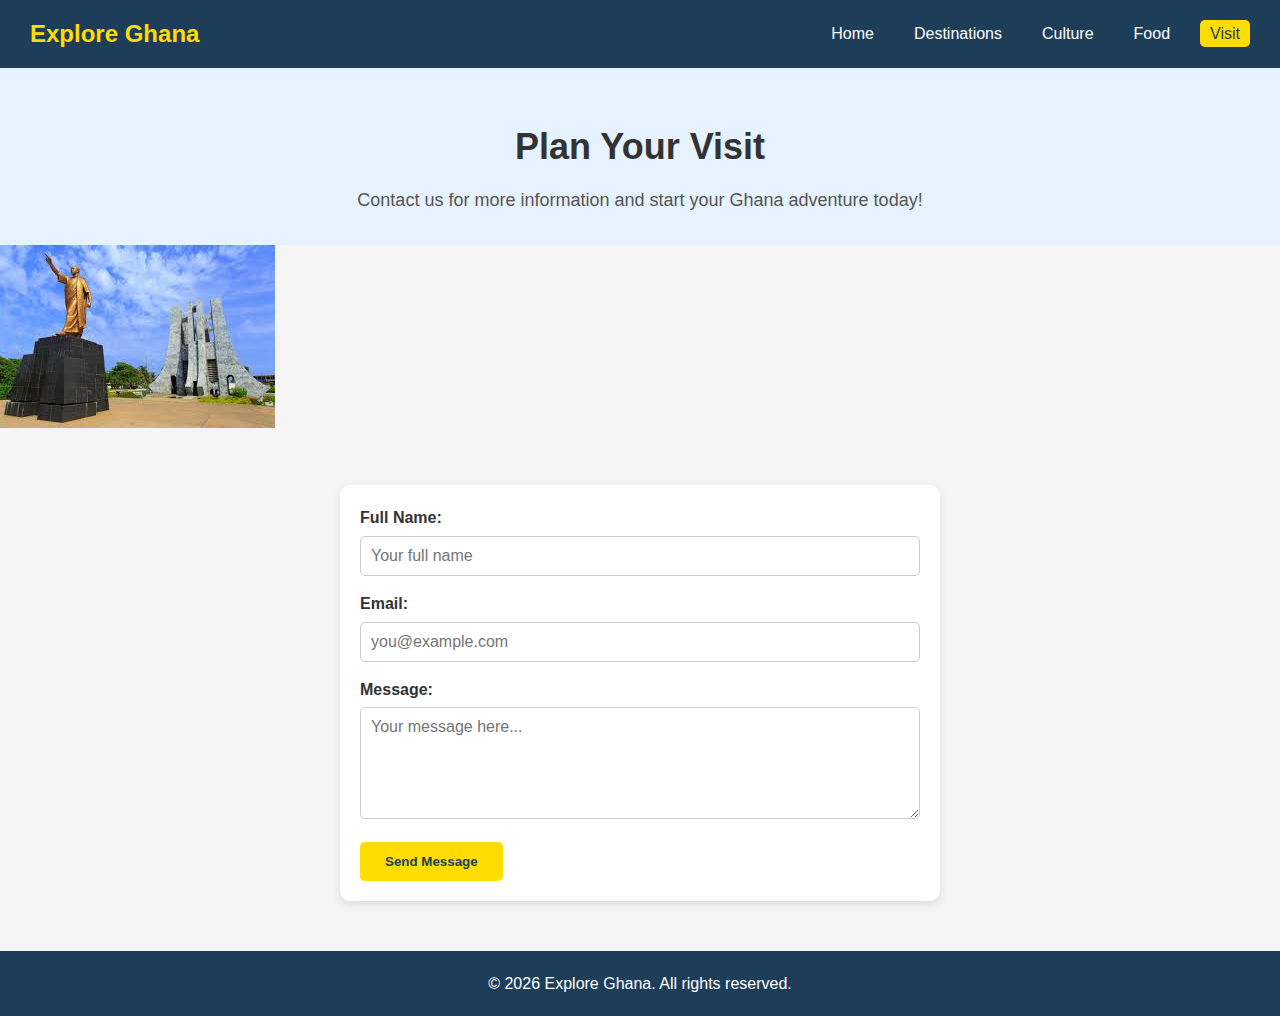
<file: project work/contact.html>
<!DOCTYPE html>
<html lang="en">
<head>
  <meta charset="UTF-8">
  <meta name="viewport" content="width=device-width, initial-scale=1.0">
  <title>Explore Ghana | Visit</title>
  <link rel="stylesheet" href="css/style.css">
</head>
<body>

  <!-- Navigation -->
  <header>
    <nav class="navbar">
      <h1 class="logo">Explore Ghana</h1>
      <ul class="nav-links">
        <li><a href="index.html">Home</a></li>
        <li><a href="destinations.html">Destinations</a></li>
        <li><a href="culture.html">Culture</a></li>
        <li><a href="food.html">Food</a></li>
        <li><a class="active" href="contact.html">Visit</a></li>
      </ul>
    </nav>
  </header>

  <!-- Page Header -->
  <section class="page-header">
    <h2>Plan Your Visit</h2>
    <p>Contact us for more information and start your Ghana adventure today!</p>
  </section>
<img src="nkrumah.jpg">

  <!-- Contact Form -->
  <section class="contact-form">
    <form action="#" method="post">
      <label for="name">Full Name:</label>
      <input type="text" id="name" name="name" placeholder="Your full name" required>

      <label for="email">Email:</label>
      <input type="email" id="email" name="email" placeholder="you@example.com" required>

      <label for="message">Message:</label>
      <textarea id="message" name="message" placeholder="Your message here..." rows="5" required></textarea>

      <button type="submit">Send Message</button>
    </form>
  </section>

  <!-- Footer -->
  <footer>
    <p>&copy; 2026 Explore Ghana. All rights reserved.</p>
  </footer>

</body>
</html>
</file>
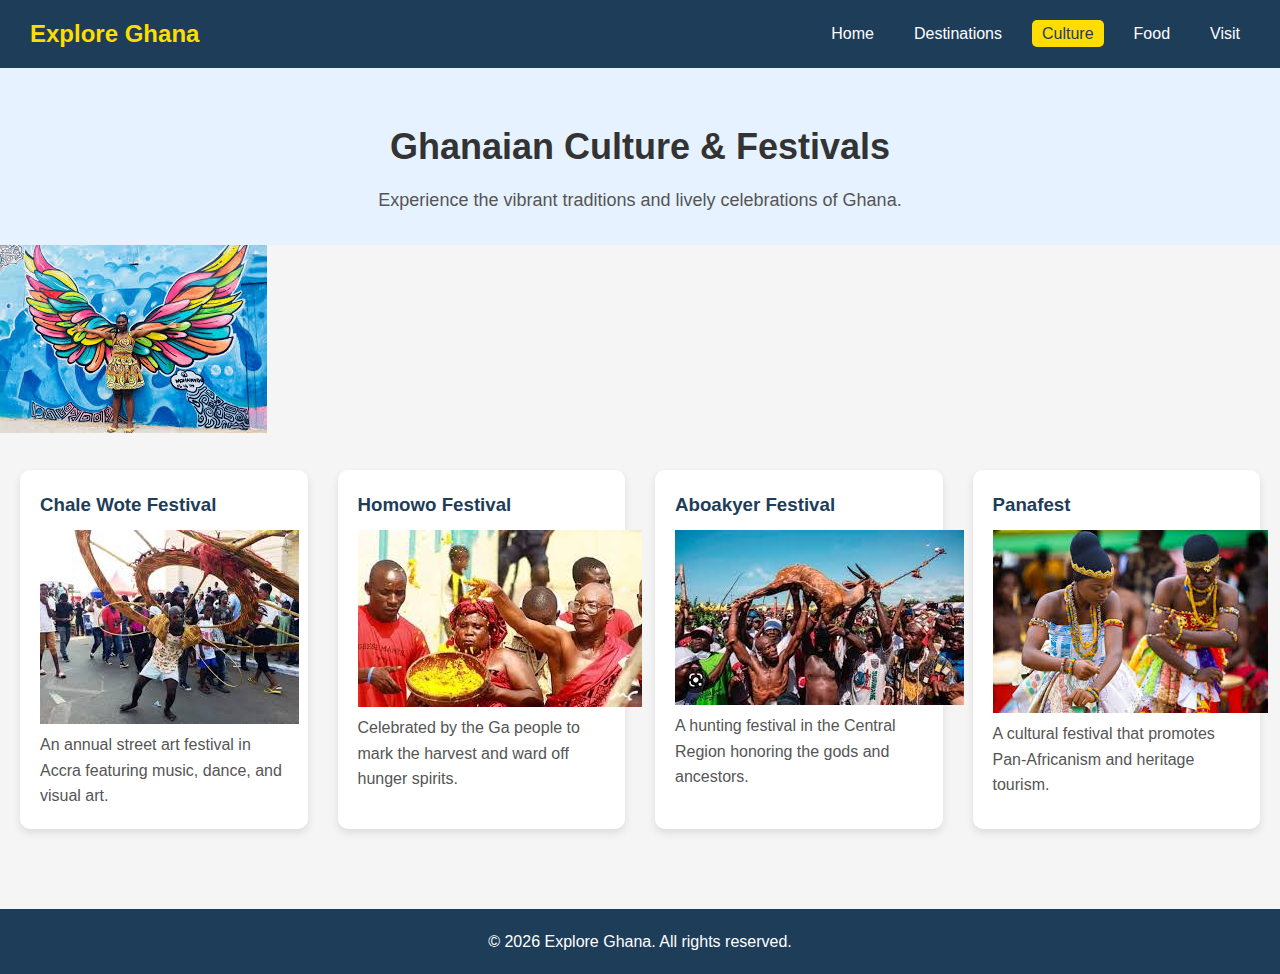
<file: project work/culture.html>
<!DOCTYPE html>
<html lang="en">
<head>
  <meta charset="UTF-8">
  <meta name="viewport" content="width=device-width, initial-scale=1.0">
  <title>Explore Ghana | Culture</title>
  <link rel="stylesheet" href="css/style.css">
</head>
<body>

  <!-- Navigation -->
  <header>
    <nav class="navbar">
      <h1 class="logo">Explore Ghana</h1>
      <ul class="nav-links">
        <li><a href="index.html">Home</a></li>
        <li><a href="destinations.html">Destinations</a></li>
        <li><a class="active" href="culture.html">Culture</a></li>
        <li><a href="food.html">Food</a></li>
        <li><a href="contact.html">Visit</a></li>
      </ul>
    </nav>
  </header>

  <!-- Page Header -->
  <section class="page-header">
    <h2>Ghanaian Culture & Festivals</h2>
    <p>Experience the vibrant traditions and lively celebrations of Ghana.</p>
  </section>
<img src="wote.jpg">

  <!-- Festivals Grid -->
  <section class="culture">
    <div class="card-container">
      <div class="card">
        <h3>Chale Wote Festival</h3>
<img src="chale.jpg">
        <p>
          An annual street art festival in Accra featuring music, dance, and visual art.
        </p>
      </div>

      <div class="card">
        <h3>Homowo Festival</h3>
<img src="homowo.jpg">
        <p>
          Celebrated by the Ga people to mark the harvest and ward off hunger spirits.
        </p>
      </div>

      <div class="card">
        <h3>Aboakyer Festival</h3>
<img src="aboakyir.jpg">
        <p>
          A hunting festival in the Central Region honoring the gods and ancestors.
        </p>
      </div>

      <div class="card">
        <h3>Panafest</h3>
<img src="pana.jpg">
        <p>
          A cultural festival that promotes Pan-Africanism and heritage tourism.
        </p>
      </div>
    </div>
  </section>

  <!-- Footer -->
  <footer>
    <p>&copy; 2026 Explore Ghana. All rights reserved.</p>
  </footer>

</body>
</html>
</file>
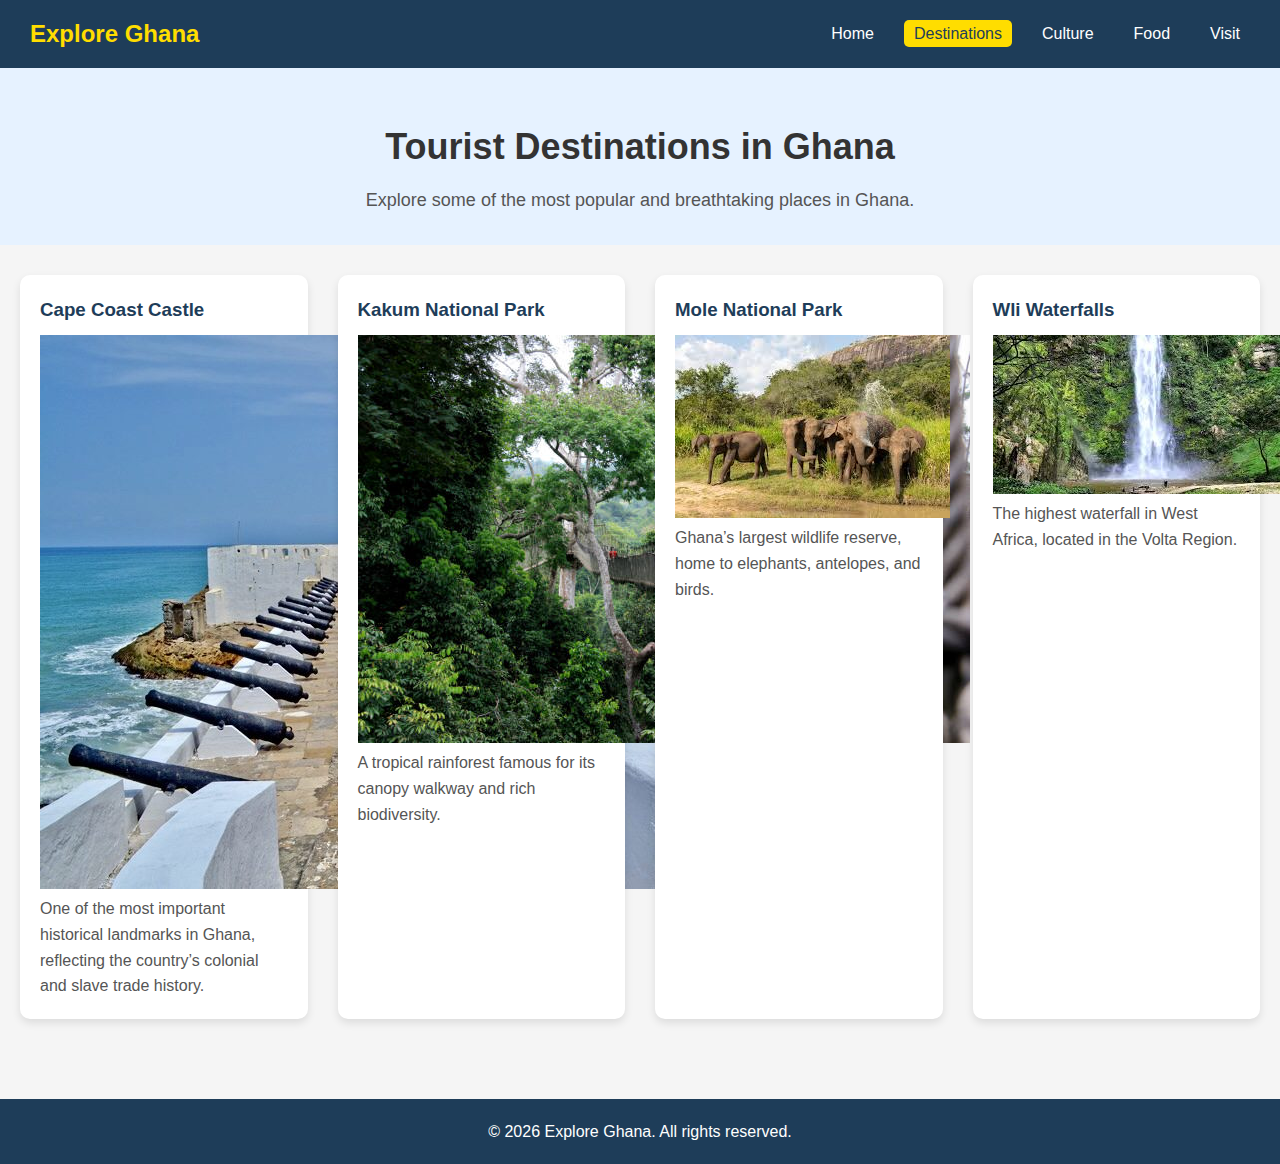
<file: project work/destinations.html>
<!DOCTYPE html>
<html lang="en">
<head>
  <meta charset="UTF-8">
  <meta name="viewport" content="width=device-width, initial-scale=1.0">
  <title>Explore Ghana | Destinations</title>
  <link rel="stylesheet" href="css/style.css">
</head>
<body>

  <!-- Navigation -->
  <header>
    <nav class="navbar">
      <h1 class="logo">Explore Ghana</h1>
      <ul class="nav-links">
        <li><a href="index.html">Home</a></li>
        <li><a class="active" href="destinations.html">Destinations</a></li>
        <li><a href="culture.html">Culture</a></li>
        <li><a href="food.html">Food</a></li>
        <li><a href="contact.html">Visit</a></li>
      </ul>
    </nav>
  </header>

  <!-- Page Header -->
  <section class="page-header">
    <h2>Tourist Destinations in Ghana</h2>
    <p>Explore some of the most popular and breathtaking places in Ghana.</p>
  </section>

  <!-- Destinations Grid -->
  <section class="destinations">
    <div class="card-container">
      <div class="card">
        <h3>Cape Coast Castle</h3>
<img src="castle.jpg">
        <p>
          One of the most important historical landmarks in Ghana,
          reflecting the country’s colonial and slave trade history.
        </p>
      </div>

      <div class="card">
        <h3>Kakum National Park</h3>
<img src="kak.jpg">
        <p>
          A tropical rainforest famous for its canopy walkway
          and rich biodiversity.
        </p>
      </div>

      <div class="card">
        <h3>Mole National Park</h3>
<img src="elephant.jpg">
        <p>
          Ghana’s largest wildlife reserve, home to elephants,
          antelopes, and birds.
        </p>
      </div>

      <div class="card">
        <h3>Wli Waterfalls</h3>
<img src="wli.jpg">
        <p>
          The highest waterfall in West Africa, located in the Volta Region.
        </p>
      </div>
    </div>
  </section>

  <!-- Footer -->
  <footer>
    <p>&copy; 2026 Explore Ghana. All rights reserved.</p>
  </footer>

</body>
</html>
</file>
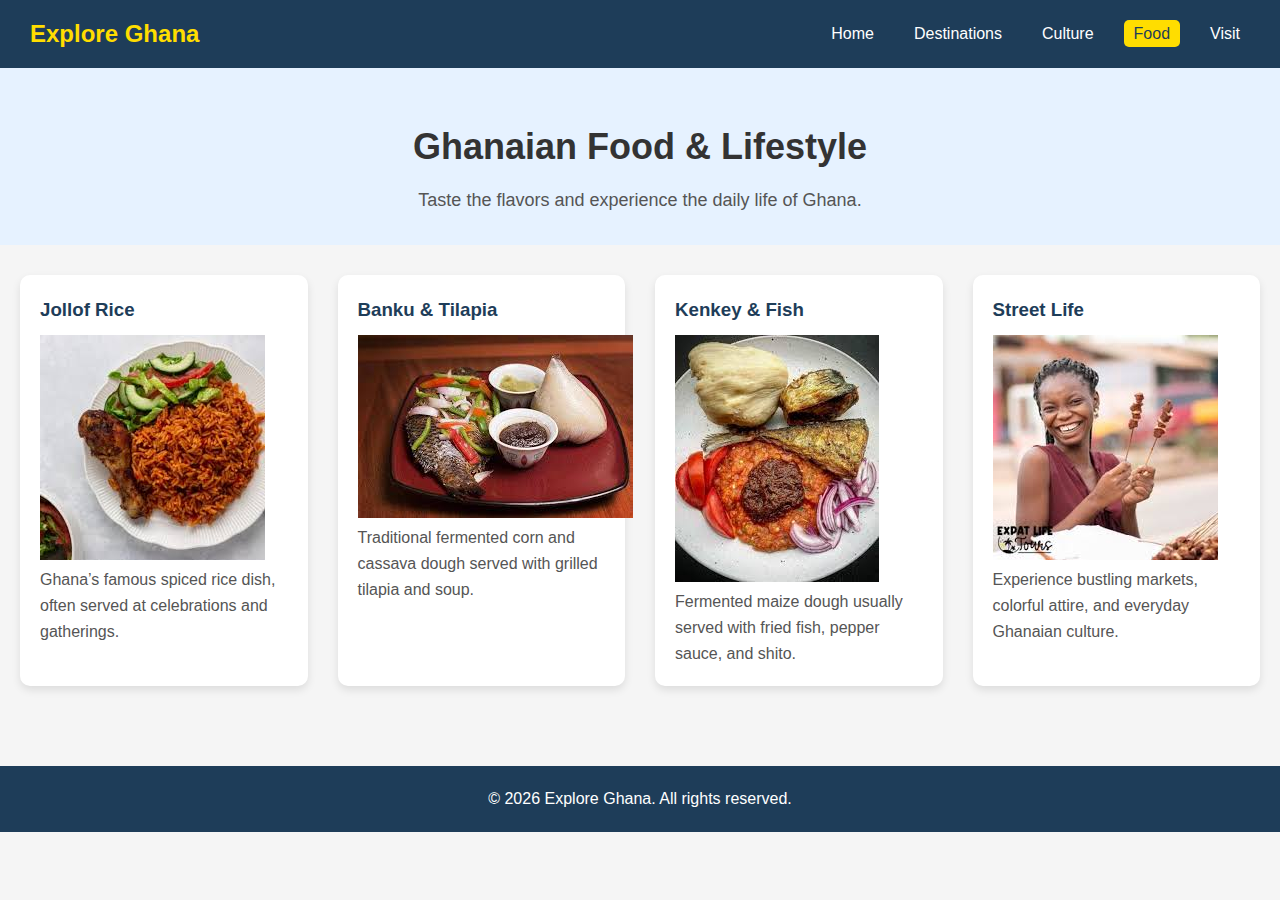
<file: project work/food.html>
<!DOCTYPE html>
<html lang="en">
<head>
  <meta charset="UTF-8">
  <meta name="viewport" content="width=device-width, initial-scale=1.0">
  <title>Explore Ghana | Food & Lifestyle</title>
  <link rel="stylesheet" href="css/style.css">
</head>
<body>

  <!-- Navigation -->
  <header>
    <nav class="navbar">
      <h1 class="logo">Explore Ghana</h1>
      <ul class="nav-links">
        <li><a href="index.html">Home</a></li>
        <li><a href="destinations.html">Destinations</a></li>
        <li><a href="culture.html">Culture</a></li>
        <li><a class="active" href="food.html">Food</a></li>
        <li><a href="contact.html">Visit</a></li>
      </ul>
    </nav>
  </header>

  <!-- Page Header -->
  <section class="page-header">
    <h2>Ghanaian Food & Lifestyle</h2>
    <p>Taste the flavors and experience the daily life of Ghana.</p>
  </section>

  <!-- Food Grid -->
  <section class="food">
    <div class="card-container">
      <div class="card">
        <h3>Jollof Rice</h3>
<img src="jollof.jpg">
        <p>
          Ghana’s famous spiced rice dish, often served at celebrations and gatherings.
        </p>
      </div>

      <div class="card">
        <h3>Banku & Tilapia</h3>
<img src="banku.jpg">
        <p>
          Traditional fermented corn and cassava dough served with grilled tilapia and soup.
        </p>
      </div>

      <div class="card">
        <h3>Kenkey & Fish</h3>
<img src="kenkey.jpg">
<p>
          Fermented maize dough usually served with fried fish, pepper sauce, and shito.
        </p>
      </div>

      <div class="card">
        <h3>Street Life</h3>
<img src="street.jpg">
        <p>
          Experience bustling markets, colorful attire, and everyday Ghanaian culture.
        </p>
      </div>
    </div>
  </section>

  <!-- Footer -->
  <footer>
    <p>&copy; 2026 Explore Ghana. All rights reserved.</p>
  </footer>
</body>
</html>
</file>
<file: project work/css/style.css>
/* ===== General Styles ===== */
* {
  margin: 0;
  padding: 0;
  box-sizing: border-box;
  font-family: 'Segoe UI', Tahoma, Geneva, Verdana, sans-serif;
}

body {
  line-height: 1.6;
  background-color: #f5f5f5;
  color: #333;
}

/* ===== Navbar ===== */
.navbar {
  display: flex;
  justify-content: space-between;
  align-items: center;
  background-color: #1e3d59;
  padding: 15px 30px;
  position: sticky;
  top: 0;
  z-index: 1000;
}

.navbar .logo {
  color: #ffdd00;
  font-size: 24px;
  font-weight: bold;
}

.navbar .nav-links {
  list-style: none;
  display: flex;
  gap: 20px;
}

.navbar .nav-links a {
  color: #fff;
  text-decoration: none;
  padding: 5px 10px;
  border-radius: 5px;
  transition: background 0.3s;
}

.navbar .nav-links a:hover,
.navbar .nav-links a.active {
  background-color: #ffdd00;
  color: #1e3d59;
}

/* ===== Hero Section ===== */
.hero {
  background: url('../images/hero.jpg') no-repeat center center/cover;
  height: 80vh;
  display: flex;
  align-items: center;
  justify-content: center;
  text-align: center;
  color: #fff;
  position: relative;
}

.hero::after {
  content: '';
  position: absolute;
  top: 0; left: 0;
  width: 100%; height: 100%;
  background-color: rgba(0,0,0,0.4);
}

.hero .hero-content {
  position: relative;
  max-width: 700px;
}

.hero h2 {
  font-size: 48px;
  margin-bottom: 20px;
}

.hero p {
  font-size: 18px;
  margin-bottom: 30px;
}

.btn {
  text-decoration: none;
  background-color: #ffdd00;
  color: #1e3d59;
  padding: 10px 25px;
  border-radius: 5px;
  font-weight: bold;
  transition: background 0.3s;
}

.btn:hover {
  background-color: #ffc107;
}

/* ===== Page Header ===== */
.page-header {
  text-align: center;
  padding: 50px 20px 30px;
  background-color: #e6f2ff;
}

.page-header h2 {
  font-size: 36px;
  margin-bottom: 10px;
}

.page-header p {
  font-size: 18px;
  color: #555;
}

/* ===== Card Container ===== */
.card-container {
  display: grid;
  grid-template-columns: repeat(auto-fit, minmax(250px, 1fr));
  gap: 30px;
  padding: 30px 20px;
}

.card {
  background-color: #fff;
  padding: 20px;
  border-radius: 10px;
  box-shadow: 0 4px 8px rgba(0,0,0,0.1);
  transition: transform 0.3s, box-shadow 0.3s;
}

.card:hover {
  transform: translateY(-5px);
  box-shadow: 0 8px 16px rgba(0,0,0,0.2);
}

.card h3 {
  margin-bottom: 10px;
  color: #1e3d59;
}

.card p {
  color: #555;
}

/* ===== About Section ===== */
.about {
  max-width: 900px;
  margin: 50px auto;
  padding: 0 20px;
  text-align: center;
}

.about h2 {
  font-size: 32px;
  margin-bottom: 20px;
}

.about p {
  font-size: 18px;
  color: #555;
}

/* ===== Contact Form ===== */
.contact-form {
  max-width: 600px;
  margin: 50px auto;
  padding: 20px;
  background-color: #fff;
  border-radius: 10px;
  box-shadow: 0 4px 10px rgba(0,0,0,0.1);
}

.contact-form label {
  display: block;
  margin-bottom: 5px;
  font-weight: bold;
}

.contact-form input,
.contact-form textarea {
  width: 100%;
  padding: 10px;
  margin-bottom: 15px;
  border: 1px solid #ccc;
  border-radius: 5px;
  font-size: 16px;
}

.contact-form button {
  background-color: #ffdd00;
  color: #1e3d59;
  border: none;
  padding: 12px 25px;
  border-radius: 5px;
  font-weight: bold;
  cursor: pointer;
  transition: background 0.3s;
}

.contact-form button:hover {
  background-color: #ffc107;
}

/* ===== Footer ===== */
footer {
  background-color: #1e3d59;
  color: #fff;
  text-align: center;
  padding: 20px 0;
  margin-top: 50px;
}

/* ===== Responsive ===== */
@media (max-width: 768px) {
  .hero h2 {
    font-size: 32px;
  }

  .hero p {
    font-size: 16px;
  }

  .navbar {
    flex-direction: column;
    gap: 10px;
  }
}
</file>
